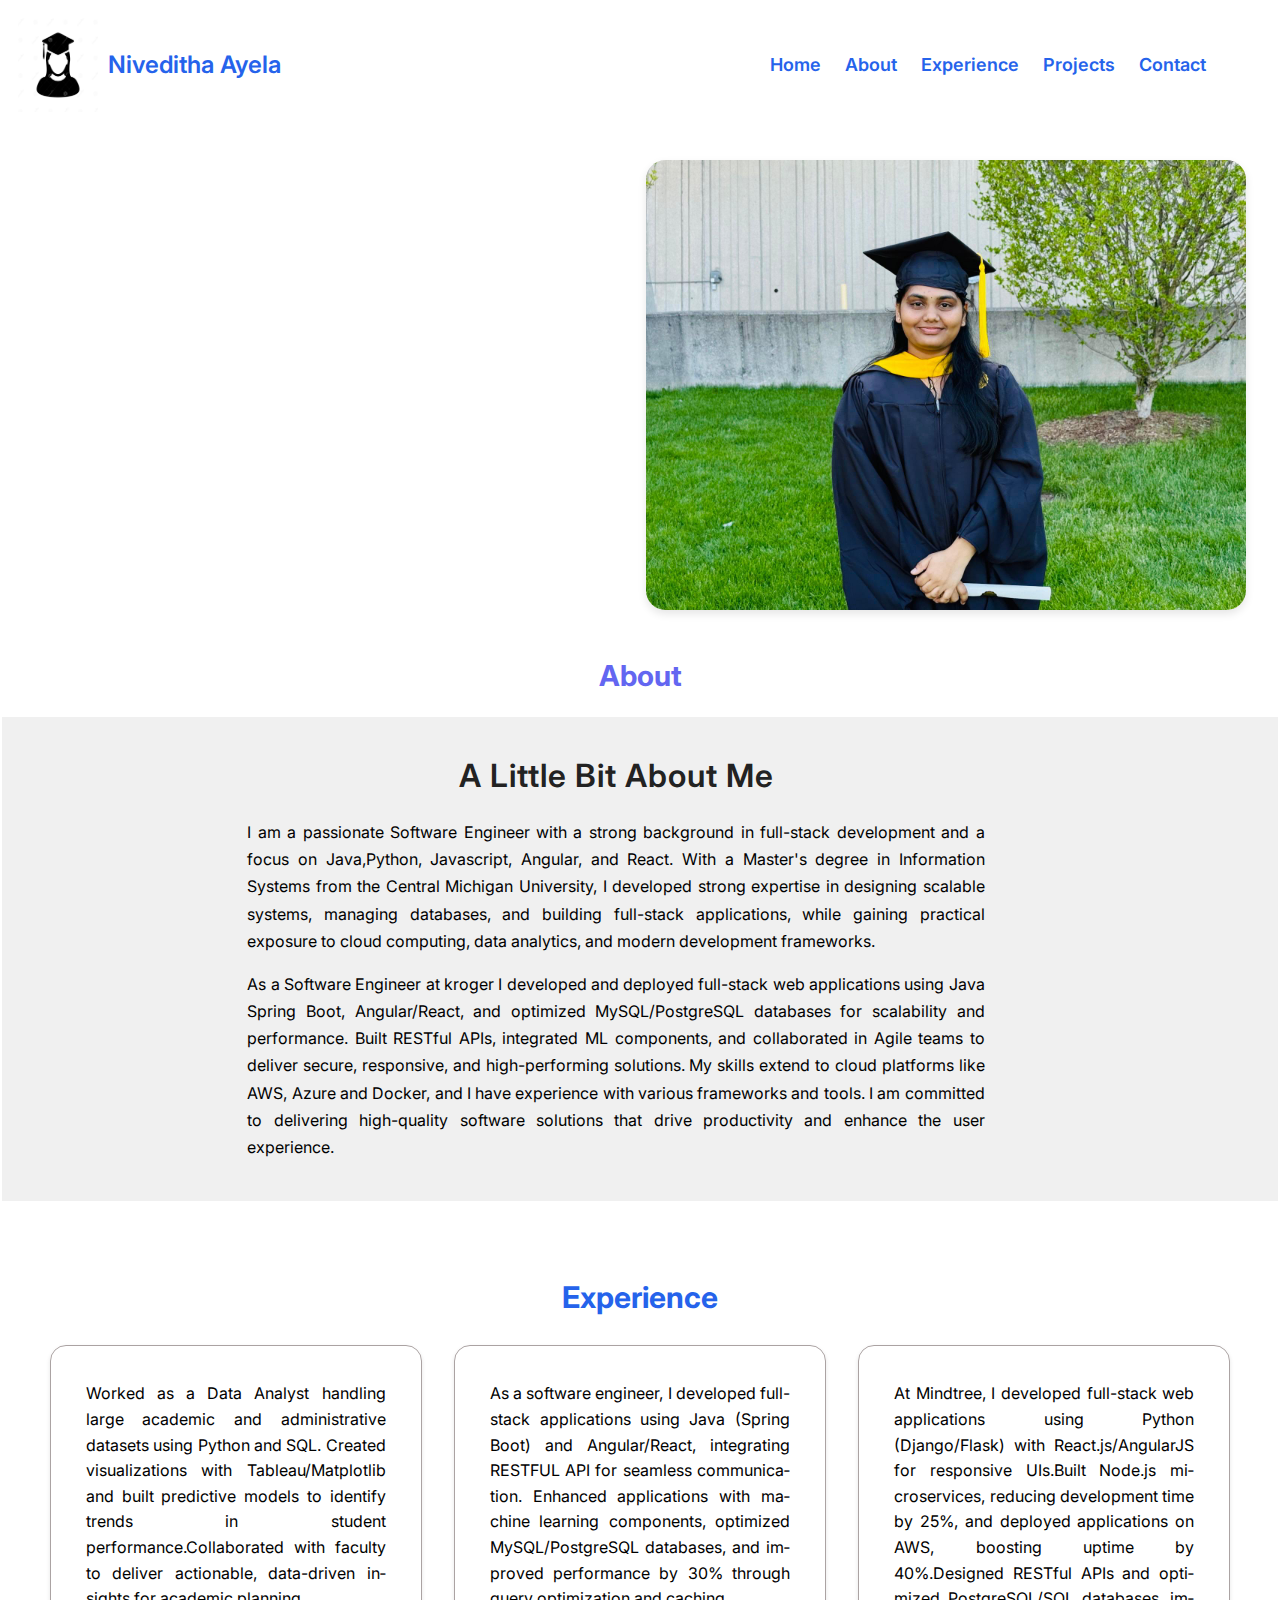
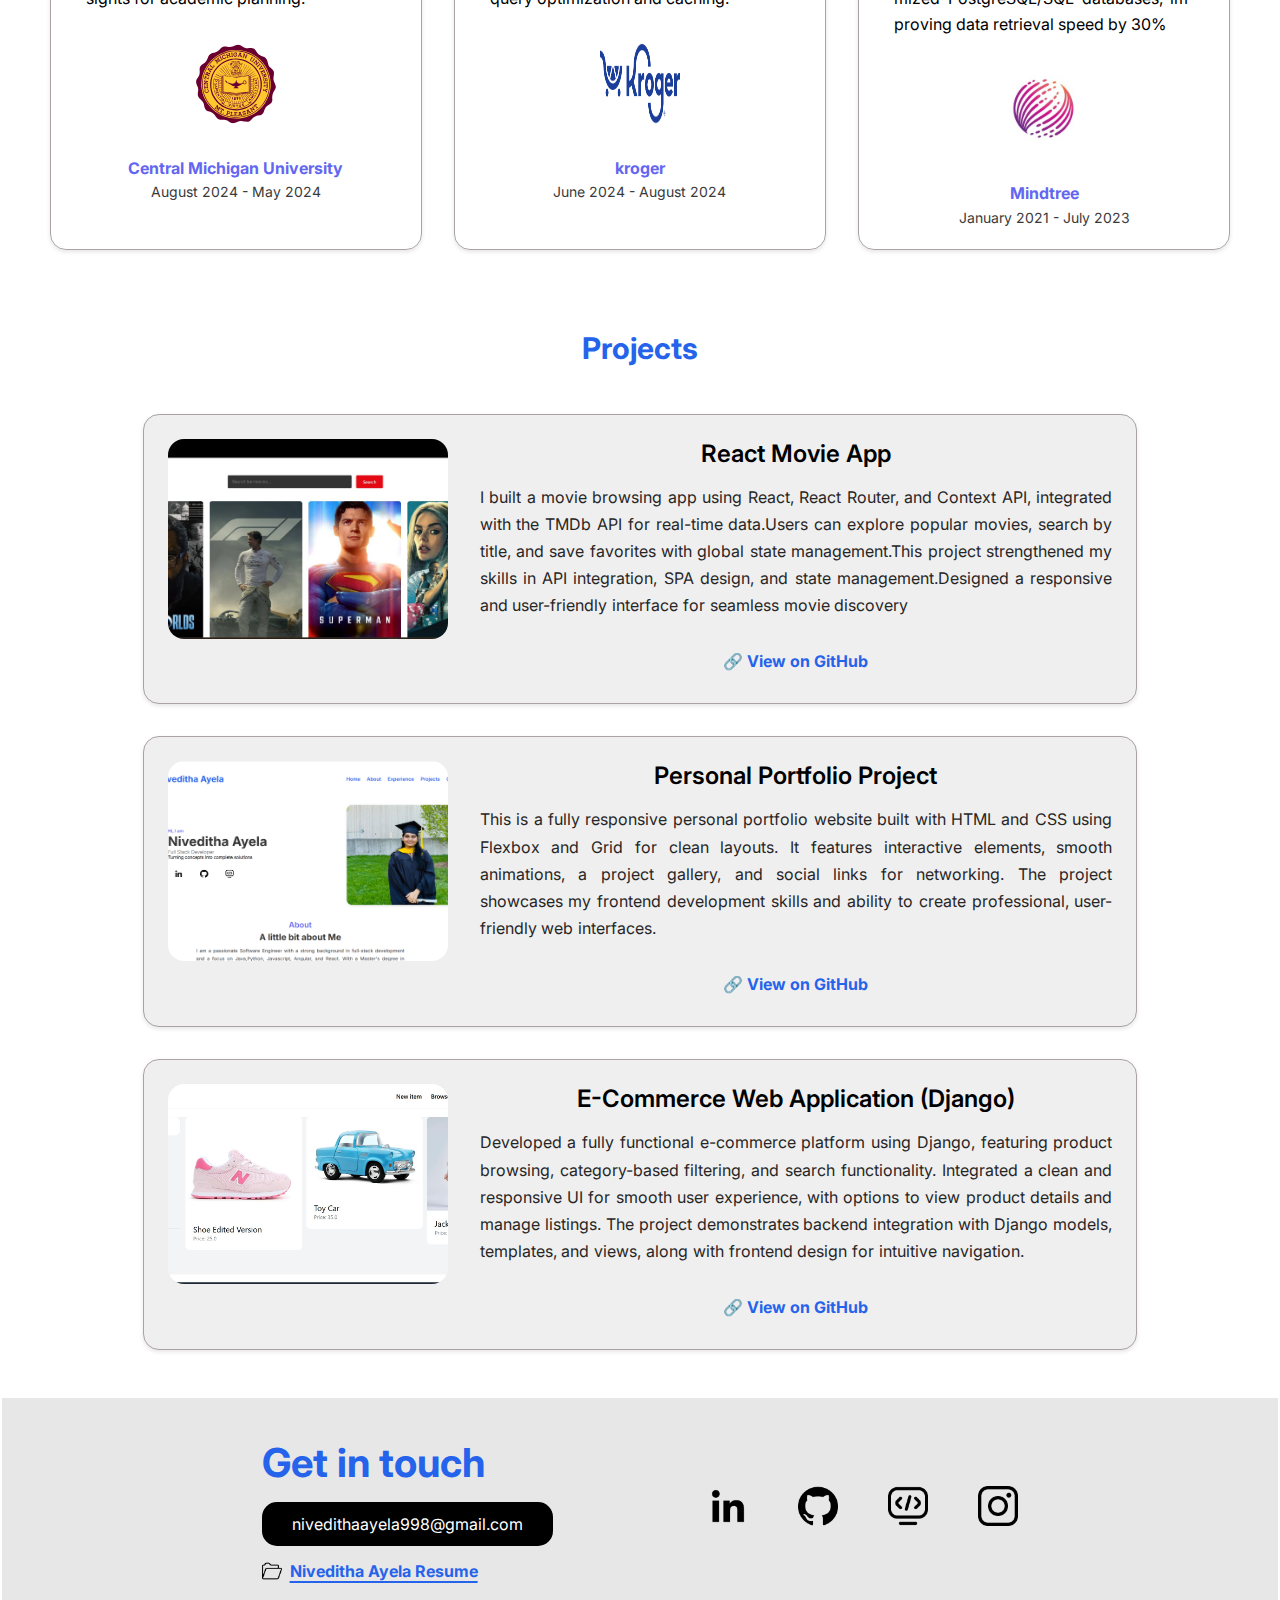
<file: index.html>
<!DOCTYPE html>
<html lang="en">
<head>
    <meta charset="UTF-8">
    <meta name="viewport" content="width=device-width, initial-scale=1.0">
    <title>Document</title>
    <link rel="stylesheet" href="styling.css">
</head>
<body>
        <div class="header">
            <header class="header-content">
                <a href="#logo" class="logo">
                     <img src="Photos/Smallicon.jpg" alt="myimage" class="logo-icon"/>
                     <span class="logo-text">Niveditha Ayela</span>
                </a>
                <nav class="nav">
                    <a href="#Home-section" class="nav-link">Home</a>
                    <a href="#About-section" class="nav-link">About</a>
                    <a href="#Experience-section" class="nav-link">Experience</a>
                    <a href="#Projects-section" class="nav-link">Projects</a>
                    <a href="#Get in touch" class="nav-link">Contact</a>
                </nav>

                <button type="button" class = "menu-button">
                    <img src="Photos/Hamburger.svg" alt="menu-button" class="menu-icon"/>
                </button>
            </header>
        </div>


        <div class="content">
            <section id="Home-section" class="Home-section">
                <div class = "content-left">
                      <p class="section-label">Hi, I am </p>
                      <h1 class="section-title">Niveditha Ayela</h1>
                        <p class="section-description"> 
                         <span class="role">Full Stack Developer</span><br>
                        <span class="tagline">Turning concepts into complete solutions</span> 
                        </p>
                    <div class = "connecting-group">
                        <a href="https://www.linkedin.com/in/niveditha-ayela" target="_blank" class="logo1">
                            <img src="Photos/linkedin.png" alt="photo" class="linkedin"/>
                        </a>
                        <a href="https://github.com/Niveditha998" target="_blank" class="logo2">
                            <img src="Photos/git.png" alt="photo" class="Github"/>
                        </a>
                        <a href="https://leetcode.com/u/niveditha998/" target="_blank" class="logo3">
                            <img src="Photos/programming.png" alt="photo" class="leetcode"/>
                        </a>
                    </div>
                </div>
                
                <div class="content-right">
                    <div class = "image-container">
                        <img src="Photos/Myphoto.jpg" alt="sectionImage" class="section-image" />
                    </div>
                </div>
            </section>
        </div>


        <div class="MyStory">
            <p class="label-section"> About</p>
            <section id="About-section" class="About-section">
                <div class="left-content">
                <h1 class="title-section">A little bit about Me</h1>
                <p class="description-section content-text">
                    <span class="text1"> 
                    I am a passionate Software Engineer with a strong background in full-stack development and a focus on Java,Python, Javascript, Angular, and React.
                    With a Master's degree in Information Systems from the Central Michigan University, I developed strong expertise in designing scalable systems, managing databases, and building full-stack applications, 
                    while gaining practical exposure to cloud computing, data analytics, and modern development frameworks. 
                    </span>
                    <span class="text2">
                    As a Software Engineer at kroger I developed and deployed full-stack web applications using Java Spring Boot, Angular/React, and optimized MySQL/PostgreSQL databases for scalability and performance. 
                    Built RESTful APIs, integrated ML components, and collaborated in Agile teams to deliver secure, responsive, and high-performing solutions.
                    My skills extend to cloud platforms like AWS, Azure and Docker, and I have experience with various frameworks and tools. I am committed to delivering high-quality software solutions 
                    that drive productivity and enhance the user experience.
                    </span>
                </p>
                </div>
                <div class="right-content" >
                     <div class="button-group">
                        <h3 class="main-title"></h3>
                     </div>
                </div>
            </section>
        </div>
        

        <div class="Experience-Container">
           <section id="Experience-section" class="Experience-section">
            <div class="Experience-text content-text">
                <h2 class="Experience-title">
                    Experience
                </h2>
            <div class="Experience-grid">
                <!---card 1--->
                 <div class="Experience-card">
                      <div class="Experience-text">
                            Worked as a Data Analyst handling large academic and administrative datasets using Python and SQL.
                            Created visualizations with Tableau/Matplotlib and built predictive models to identify trends in 
                            student performance.Collaborated with faculty to deliver actionable, data-driven insights for academic 
                            planning.

                      </div>

                      <div class="Experience-avatar">
                        <img src="./Photos/cmu.svg"/>

                      </div>

                      <div class="Experience-details">
                             <h3 class="Experience-company">
                                    Central Michigan University
                             </h3>

                             <p class="Experience-duration">
                                August 2024 - May 2024
                             </p>
                      </div>
                 </div>

                <!---card 2--->
                   <div class="Experience-card">
                      <div class="Experience-text">
                            As a software engineer, I developed full-stack applications using Java (Spring Boot) and Angular/React, 
                            integrating RESTFUL API for seamless communication. Enhanced applications with machine learning components,
                            optimized MySQL/PostgreSQL databases, and improved performance by 30% through query optimization and caching.

                      </div>

                      <div class="Experience-avatar">
                        <img src="./Photos/kroger.png"/>

                      </div>

                      <div class="Experience-details">
                             <h3 class="Experience-company">
                                    kroger 
                             </h3>

                             <p class="Experience-duration">
                                June 2024 - August 2024
                             </p>
                      </div>
                 </div>

                <!---card 3--->
                <div class="Experience-card">
                      <div class="Experience-text">
                             At Mindtree, I developed full-stack web applications using Python (Django/Flask) with React.js/AngularJS for 
                             responsive UIs.Built Node.js microservices, reducing development time by 25%, and deployed applications on AWS, 
                             boosting uptime by 40%.Designed RESTful APIs and optimized PostgreSQL/SQL databases, improving data retrieval 
                             speed by 30%
                      </div>

                      <div class="Experience-avatar">
                        <img src="./Photos/mt.jpeg"/>

                      </div>

                      <div class="Experience-details">
                             <h3 class="Experience-company">
                                    Mindtree
                             </h3>

                             <p class="Experience-duration">
                                January 2021 - July 2023
                             </p>
                      </div>
                 </div>
                
            </div>
           </section>
        </div>
        

        <div class="Project-Container">
  <section id="Projects-section" class="Projects-section">
    <h2 class="Project-title">Projects</h2>

    <div class="Project-grid">
      <!-- Card 1 -->
      <div class="Project-card">
        <!-- Left side: Project Image -->
        <div class="Project-Photo">
          <img src="Photos/movie-app.jpg" alt="Movie App Screenshot" />
        </div>

        <!-- Right side: Project Text -->
        <div class="Project-Overview">
          <h3 class="Project-Name">React Movie App</h3>
          <p class="Project-Text">
            I built a movie browsing app using React, React Router, and Context API, integrated with the TMDb 
            API for real-time data.Users can explore popular movies, search by title, and save favorites with 
            global state management.This project strengthened my skills in API integration, SPA design, and 
            state management.Designed a responsive and user-friendly interface for seamless movie discovery
          </p>
          <a
            href="https://github.com/Niveditha998"
            target="_blank"
            class="Project-Link"
            >🔗 View on GitHub</a
          >
        </div>
      </div>

      <!-- Card 2 -->
      <div class="Project-card">
        <div class="Project-Photo">
          <img src="Photos/portfolioImage.png" alt="Project Screenshot" />
        </div>
        <div class="Project-Overview">
          <h3 class="Project-Name">Personal Portfolio Project</h3>
          <p class="Project-Text">
           This is a fully responsive personal portfolio website built with HTML and CSS using Flexbox 
           and Grid for clean layouts. It features interactive elements, smooth animations, a project gallery, 
           and social links for networking. The project showcases my frontend development skills and ability to 
           create professional, user-friendly web interfaces.
          </p>
          <a
            href="https://github.com/Niveditha998"
            target="_blank"
            class="Project-Link"
            >🔗 View on GitHub</a
          >
        </div>
      </div>

      <!-- Card 3 -->
      <div class="Project-card">
        <div class="Project-Photo">
          <img src="./Photos/e-com.jpg" alt="StudySync Project Screenshot" />
        </div>
        <div class="Project-Overview">
          <h3 class="Project-Name">E-Commerce Web Application (Django)</h3>
          <p class="Project-Text">
           Developed a fully functional e-commerce platform using Django, featuring product browsing, category-based 
           filtering, and search functionality. Integrated a clean and responsive UI for smooth user experience, with 
           options to view product details and manage listings. The project demonstrates backend integration with Django models, 
           templates, and views, along with frontend design for intuitive navigation.
          </p>
          <a
            href="https://github.com/Niveditha998"
            target="_blank"
            class="Project-Link"
            >🔗 View on GitHub</a
          >
        </div>
      </div>
    </div>
  </section>
        </div>


        <div class="ContactMe">
  <section id="Get in touch" class="Get in touch"></section>
  <footer class="footer">
    <div class="footer-container">
      <!-- Left: Contact Details -->
      <div class="Details">
        <span class="footer-title">Get in touch</span>
        <p class="footer-email">nivedithaayela998@gmail.com</p>
        <a class="resume-link" 
           href="Photos/Niveditha Ayela-SoftwareDeveloper-Resume.pdf" 
           target="_blank">
           <img src="Photos/folder.png" alt="file" /> Niveditha Ayela Resume
        </a>
      </div>

      <!-- Right: Social Icons -->
      <div class="footer-grid">
        <div class="footer-grid-column">
          <a href="https://www.linkedin.com/in/niveditha-ayela" target="_blank">
            <img src="Photos/linkedin.png" alt="LinkedIn" />
          </a>
          <a href="https://github.com/Niveditha998" target="_blank">
            <img src="Photos/git.png" alt="GitHub" />
          </a>
          <a href="https://leetcode.com/u/niveditha998/" target="_blank">
            <img src="Photos/programming.png" alt="LeetCode" />
          </a>
          <a href="https://www.instagram.com/accounts/login/?hl=en" target="_blank">
            <img src="Photos/instagram.png" alt="Instagram" />
          </a>
        </div>
      </div>
    </div>
  </footer>
        </div>

    
</body>
</html>
</file>
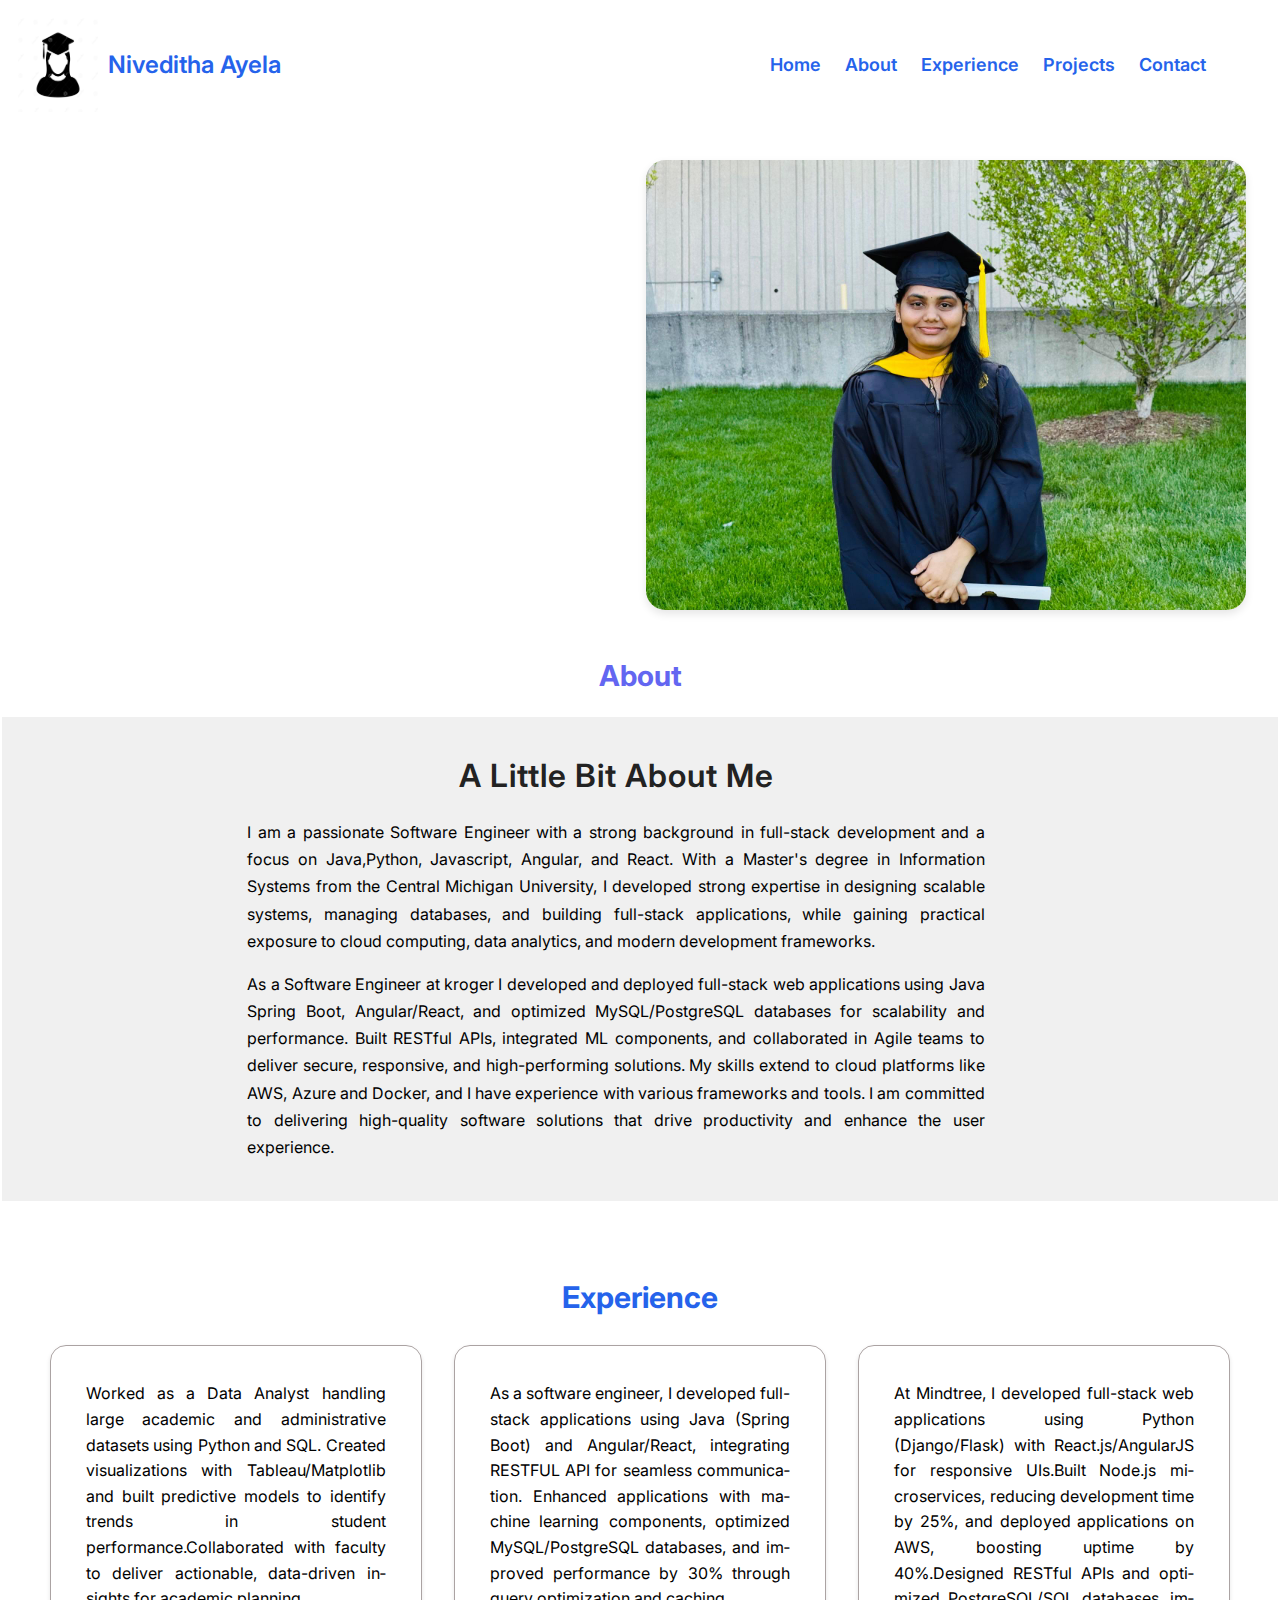
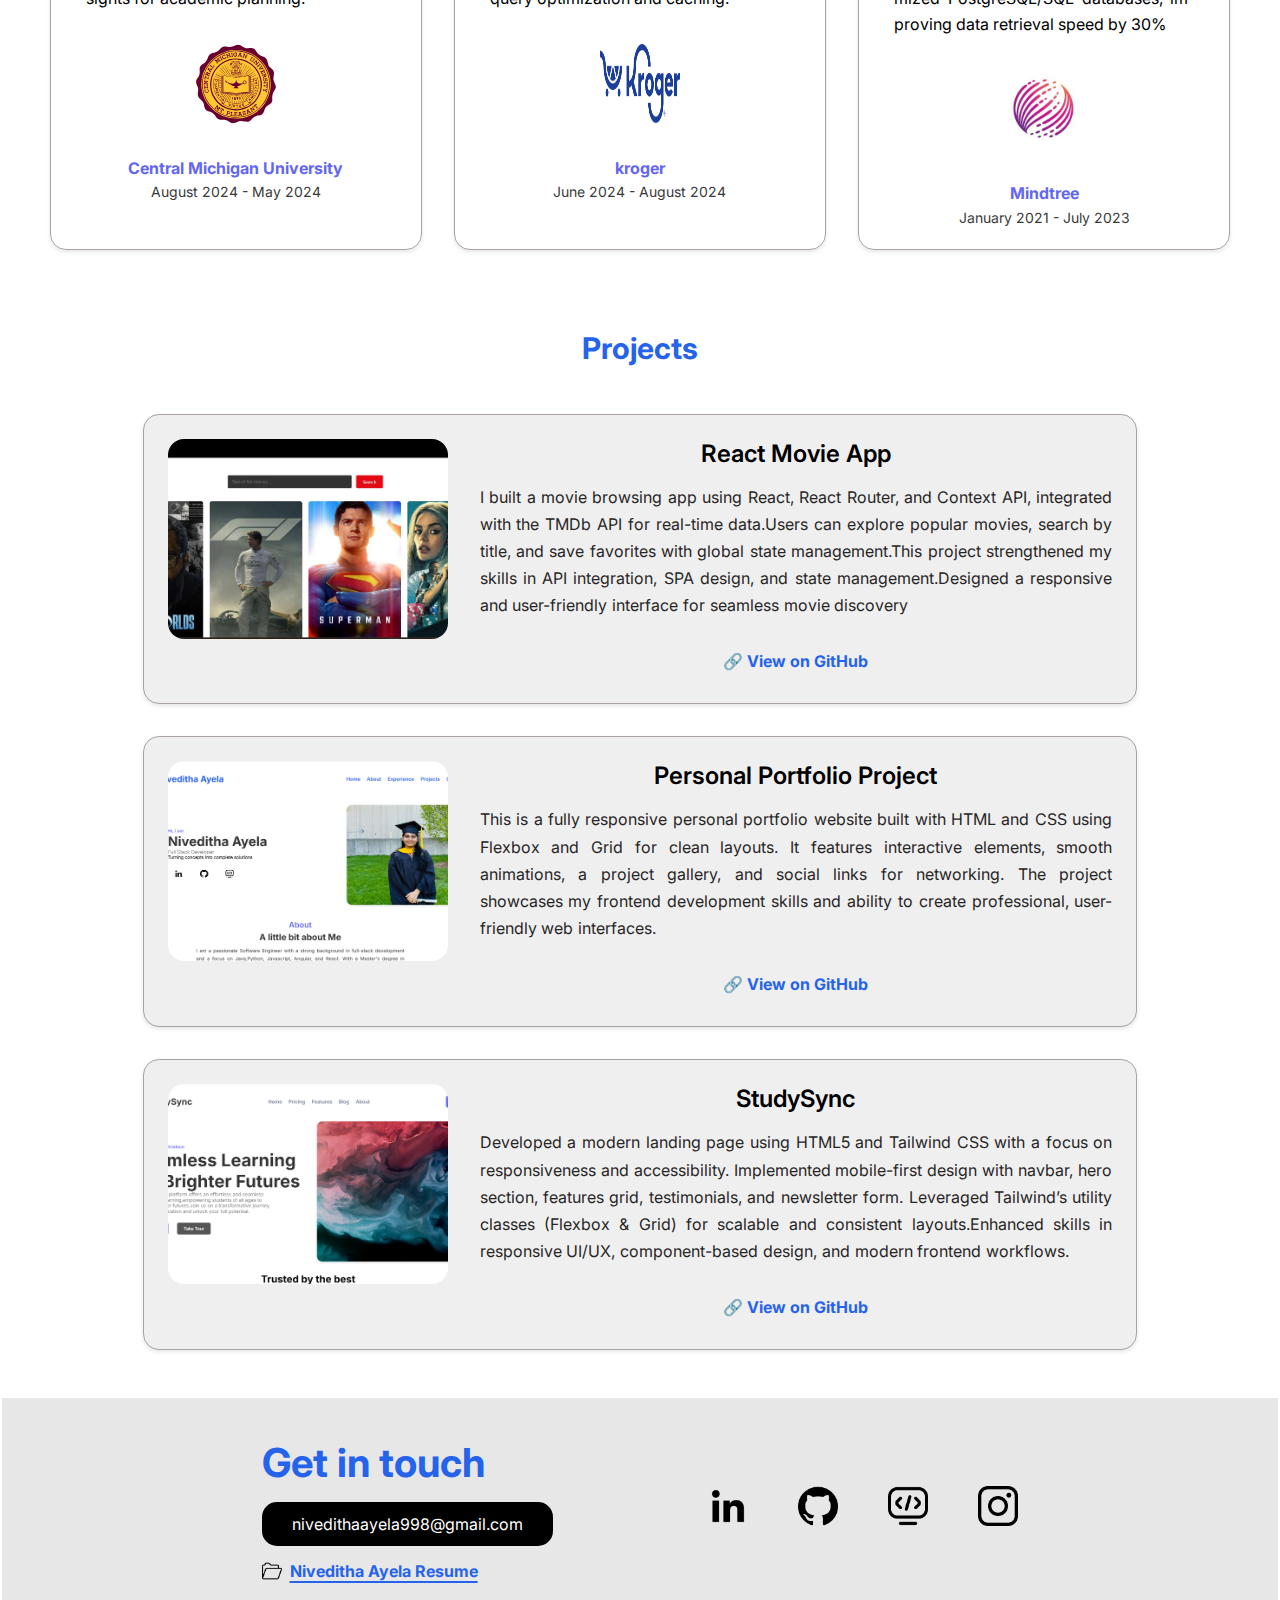
<file: Project/index.html>
<!DOCTYPE html>
<html lang="en">
<head>
    <meta charset="UTF-8">
    <meta name="viewport" content="width=device-width, initial-scale=1.0">
    <title>Document</title>
    <link rel="stylesheet" href="styling.css">
</head>
<body>
        <div class="header">
            <header class="header-content">
                <a href="#logo" class="logo">
                     <img src="Photos/Smallicon.jpg" alt="myimage" class="logo-icon"/>
                     <span class="logo-text">Niveditha Ayela</span>
                </a>
                <nav class="nav">
                    <a href="#Home-section" class="nav-link">Home</a>
                    <a href="#About-section" class="nav-link">About</a>
                    <a href="#Experience-section" class="nav-link">Experience</a>
                    <a href="#Projects-section" class="nav-link">Projects</a>
                    <a href="#Get in touch" class="nav-link">Contact</a>
                </nav>

                <button type="button" class = "menu-button">
                    <img src="Photos/Hamburger.svg" alt="menu-button" class="menu-icon"/>
                </button>
            </header>
        </div>


        <div class="content">
            <section id="Home-section" class="Home-section">
                <div class = "content-left">
                      <p class="section-label">Hi, I am </p>
                      <h1 class="section-title">Niveditha Ayela</h1>
                        <p class="section-description"> 
                         <span class="role">Full Stack Developer</span><br>
                        <span class="tagline">Turning concepts into complete solutions</span> 
                        </p>
                    <div class = "connecting-group">
                        <a href="https://www.linkedin.com/in/niveditha-ayela" target="_blank" class="logo1">
                            <img src="Photos/linkedin.png" alt="photo" class="linkedin"/>
                        </a>
                        <a href="https://github.com/Niveditha998" target="_blank" class="logo2">
                            <img src="Photos/git.png" alt="photo" class="Github"/>
                        </a>
                        <a href="https://leetcode.com/u/niveditha998/" target="_blank" class="logo3">
                            <img src="Photos/programming.png" alt="photo" class="leetcode"/>
                        </a>
                    </div>
                </div>
                
                <div class="content-right">
                    <div class = "image-container">
                        <img src="Photos/Myphoto.jpg" alt="sectionImage" class="section-image" />
                    </div>
                </div>
            </section>
        </div>


        <div class="MyStory">
            <p class="label-section"> About</p>
            <section id="About-section" class="About-section">
                <div class="left-content">
                <h1 class="title-section">A little bit about Me</h1>
                <p class="description-section content-text">
                    <span class="text1"> 
                    I am a passionate Software Engineer with a strong background in full-stack development and a focus on Java,Python, Javascript, Angular, and React.
                    With a Master's degree in Information Systems from the Central Michigan University, I developed strong expertise in designing scalable systems, managing databases, and building full-stack applications, 
                    while gaining practical exposure to cloud computing, data analytics, and modern development frameworks. 
                    </span>
                    <span class="text2">
                    As a Software Engineer at kroger I developed and deployed full-stack web applications using Java Spring Boot, Angular/React, and optimized MySQL/PostgreSQL databases for scalability and performance. 
                    Built RESTful APIs, integrated ML components, and collaborated in Agile teams to deliver secure, responsive, and high-performing solutions.
                    My skills extend to cloud platforms like AWS, Azure and Docker, and I have experience with various frameworks and tools. I am committed to delivering high-quality software solutions 
                    that drive productivity and enhance the user experience.
                    </span>
                </p>
                </div>
                <div class="right-content" >
                     <div class="button-group">
                        <h3 class="main-title"></h3>
                     </div>
                </div>
            </section>
        </div>
        

        <div class="Experience-Container">
           <section id="Experience-section" class="Experience-section">
            <div class="Experience-text content-text">
                <h2 class="Experience-title">
                    Experience
                </h2>
            <div class="Experience-grid">
                <!---card 1--->
                 <div class="Experience-card">
                      <div class="Experience-text">
                            Worked as a Data Analyst handling large academic and administrative datasets using Python and SQL.
                            Created visualizations with Tableau/Matplotlib and built predictive models to identify trends in 
                            student performance.Collaborated with faculty to deliver actionable, data-driven insights for academic 
                            planning.

                      </div>

                      <div class="Experience-avatar">
                        <img src="./Photos/cmu.svg"/>

                      </div>

                      <div class="Experience-details">
                             <h3 class="Experience-company">
                                    Central Michigan University
                             </h3>

                             <p class="Experience-duration">
                                August 2024 - May 2024
                             </p>
                      </div>
                 </div>

                <!---card 2--->
                   <div class="Experience-card">
                      <div class="Experience-text">
                            As a software engineer, I developed full-stack applications using Java (Spring Boot) and Angular/React, 
                            integrating RESTFUL API for seamless communication. Enhanced applications with machine learning components,
                            optimized MySQL/PostgreSQL databases, and improved performance by 30% through query optimization and caching.

                      </div>

                      <div class="Experience-avatar">
                        <img src="./Photos/kroger.png"/>

                      </div>

                      <div class="Experience-details">
                             <h3 class="Experience-company">
                                    kroger 
                             </h3>

                             <p class="Experience-duration">
                                June 2024 - August 2024
                             </p>
                      </div>
                 </div>

                <!---card 3--->
                <div class="Experience-card">
                      <div class="Experience-text">
                             At Mindtree, I developed full-stack web applications using Python (Django/Flask) with React.js/AngularJS for 
                             responsive UIs.Built Node.js microservices, reducing development time by 25%, and deployed applications on AWS, 
                             boosting uptime by 40%.Designed RESTful APIs and optimized PostgreSQL/SQL databases, improving data retrieval 
                             speed by 30%
                      </div>

                      <div class="Experience-avatar">
                        <img src="./Photos/mt.jpeg"/>

                      </div>

                      <div class="Experience-details">
                             <h3 class="Experience-company">
                                    Mindtree
                             </h3>

                             <p class="Experience-duration">
                                January 2021 - July 2023
                             </p>
                      </div>
                 </div>
                
            </div>
           </section>
        </div>
        

        <div class="Project-Container">
  <section id="Projects-section" class="Projects-section">
    <h2 class="Project-title">Projects</h2>

    <div class="Project-grid">
      <!-- Card 1 -->
      <div class="Project-card">
        <!-- Left side: Project Image -->
        <div class="Project-Photo">
          <img src="Photos/movie-app.jpg" alt="Movie App Screenshot" />
        </div>

        <!-- Right side: Project Text -->
        <div class="Project-Overview">
          <h3 class="Project-Name">React Movie App</h3>
          <p class="Project-Text">
            I built a movie browsing app using React, React Router, and Context API, integrated with the TMDb 
            API for real-time data.Users can explore popular movies, search by title, and save favorites with 
            global state management.This project strengthened my skills in API integration, SPA design, and 
            state management.Designed a responsive and user-friendly interface for seamless movie discovery
          </p>
          <a
            href="https://github.com/Niveditha998"
            target="_blank"
            class="Project-Link"
            >🔗 View on GitHub</a
          >
        </div>
      </div>

      <!-- Card 2 -->
      <div class="Project-card">
        <div class="Project-Photo">
          <img src="Photos/portfolioImage.png" alt="Project Screenshot" />
        </div>
        <div class="Project-Overview">
          <h3 class="Project-Name">Personal Portfolio Project</h3>
          <p class="Project-Text">
           This is a fully responsive personal portfolio website built with HTML and CSS using Flexbox 
           and Grid for clean layouts. It features interactive elements, smooth animations, a project gallery, 
           and social links for networking. The project showcases my frontend development skills and ability to 
           create professional, user-friendly web interfaces.
          </p>
          <a
            href="https://github.com/Niveditha998"
            target="_blank"
            class="Project-Link"
            >🔗 View on GitHub</a
          >
        </div>
      </div>

      <!-- Card 3 -->
      <div class="Project-card">
        <div class="Project-Photo">
          <img src="Photos/image.png" alt="StudySync Project Screenshot" />
        </div>
        <div class="Project-Overview">
          <h3 class="Project-Name">StudySync</h3>
          <p class="Project-Text">
           Developed a modern landing page using HTML5 and Tailwind CSS with a focus on responsiveness and accessibility.
           Implemented mobile-first design with navbar, hero section, features grid, testimonials, and newsletter form.
           Leveraged Tailwind’s utility classes (Flexbox & Grid) for scalable and consistent layouts.Enhanced skills 
           in responsive UI/UX, component-based design, and modern frontend workflows.
          </p>
          <a
            href="https://github.com/Niveditha998"
            target="_blank"
            class="Project-Link"
            >🔗 View on GitHub</a
          >
        </div>
      </div>
    </div>
  </section>
        </div>


        <div class="ContactMe">
  <section id="Get in touch" class="Get in touch"></section>
  <footer class="footer">
    <div class="footer-container">
      <!-- Left: Contact Details -->
      <div class="Details">
        <span class="footer-title">Get in touch</span>
        <p class="footer-email">nivedithaayela998@gmail.com</p>
        <a class="resume-link" 
           href="Photos/Niveditha Ayela-SoftwareDeveloper-Resume.pdf" 
           target="_blank">
           <img src="Photos/folder.png" alt="file" /> Niveditha Ayela Resume
        </a>
      </div>

      <!-- Right: Social Icons -->
      <div class="footer-grid">
        <div class="footer-grid-column">
          <a href="https://www.linkedin.com/in/niveditha-ayela" target="_blank">
            <img src="Photos/linkedin.png" alt="LinkedIn" />
          </a>
          <a href="https://github.com/Niveditha998" target="_blank">
            <img src="Photos/git.png" alt="GitHub" />
          </a>
          <a href="https://leetcode.com/u/niveditha998/" target="_blank">
            <img src="Photos/programming.png" alt="LeetCode" />
          </a>
          <a href="https://www.instagram.com/accounts/login/?hl=en" target="_blank">
            <img src="Photos/instagram.png" alt="Instagram" />
          </a>
        </div>
      </div>
    </div>
  </footer>
        </div>

    
</body>
</html>
</file>
<file: styling.css>
@import url('https://fonts.googleapis.com/css2?family=Inter:wght@100;200;400;500;600;700&display=swap');


:root {
    --primary-color: #6366F1;
    --accent-color: #3f83f8;
    --text-color: #333333;
    --link-color: #2563eb;
    --background-color: #ffffff;
    --light-gray: #f0f0f0;
    --gray: #808080;
    --dark-gray: #555;
}

*{
    margin: 0;
    padding: 0;
    font-family: 'Inter' , sans-serif;
    text-decoration: none;

}

body{
    height:100vh;
    text-align: center;
    background-color: var(--background-color);
    padding: 0.1rem;
}

.header-content{
    max-width: 1280px;
    margin: 0 auto;
    display: flex;
    justify-content: space-between;
    align-items: center;
    padding: 1rem;
    gap: 5rem;
}

.logo{
    display: flex;
    align-items: center;
    font-size: 2rem;
    font-weight: bold;
    color: var(--text-color);
    text-decoration: none;
    gap: 0.625rem;
}

.logo-icon{
    height: 5.875rem;
    width: 5rem;

}

.logo-text{
    font-size: 1.5rem;
    font-weight: 600;
    color: var(--link-color);
}

.nav{
    display: none;
    gap: 1.5rem;
    padding: 0.75rem 3.5rem;
    margin-left: 3.5rem;
}

@media screen and (min-width:768px) {
    .nav{
        display: flex;
    }
}

.nav-link{
    color: var(--link-color);
    font-size: 1.125rem;
    font-weight: 600;
    transform: color 0.1s;
}

.nav-link:hover{
    color:#718096;

}

.menu-button{
     display:none;
     border: none;
     border-radius: 0.375rem;
     background-color: var(--background-color);
     padding: 0.5rem 0.9rem;
     font-size: 1rem;
     font-weight: 600;
}

@media screen and (max-width:768px){
    .menu-button{
    display:block;
    }
}

.menu-icon{
    height:1.5rem;
    width:1.5rem;
}

.Home-section{
    max-width: 1280px;
    display:flex;
    flex-direction: row;
    gap:3rem;
    padding:2rem;
    align-items:center;
    margin: 0 auto;
    justify-content: center;
}

.content-left{
    flex: 1;
    text-align: left;
    animation:slideFromLeft 1s ease forwards;
    opacity: 0;
    padding-left: 10%;
}

/* Slide-in animation */
@keyframes slideFromLeft {
    0% {
        opacity:0;
        transform:translateX(-100%);
    }
    100%{
        opacity: 1;
        transform:translateX(0);
    }
}

.section-label{
    font-size: 5rem;       /* increased size */
    font-weight: 700;
    color: var(--link-color); /* your main theme color */
    letter-spacing: 1px;
    margin: 0;    
}

/* Name */
.section-title{
    font-size: 0.8rem;       /* decreased size */
    font-weight: 600;
    color: black;
    margin: 0;
    line-height: 1.2; 
}


.section-description {
    font-size: 1.2rem;        /* adjusted size */
    line-height: 1.8;
    margin-top: 1rem;
    color: black;           /* new color */
    font-weight: 600;
}

.section-description .role {
    color: black;       /* explicitly black */
    font-size: 1.2rem;
    font-weight: 600;
}

/* Tagline */
.section-description .tagline {
    display: block;
    margin-top: 0.5rem;
    color: black;              /* tagline color */
}

.connecting-group{
    display: flex;
    flex-direction: row; 
    flex-wrap: nowrap;   
    justify-content: center; 
    align-items: center; 
    gap: 1rem; 
    margin-top: 1.5rem;
}

.connecting-group img {
    width: 30px; 
    height: auto;
}

.logo1,.logo2,.logo3{
    color: var(--background-color);
    transform: all 0.1s;
    padding: 0.75rem 1.5rem;
    font-size: 0.5rem;
    font-weight: 200;
}

.content-right{
    display:flex;
    align-items: center;
    justify-content: center;
}

.image-container{
    border:none;
    border-radius: 1.225rem ;
    overflow:hidden;
    box-shadow: 0px 4px 8px rgba(0,0,0,0.1);
    height: 50vh;

}

.section-image{
    height:100%;
    width:100%;

}

@media screen and (min-width:768px) {
    .Home-section{
        flex-direction: row;
    }

    .content-left{
        max-width: 50%;
        text-align: left;
    }

    .section-title{
        padding-left: 0;
    }

    .connecting-group{
        justify-content: start;
        padding-left: 0;
    }
    
    .section-label{
        font-size: 1rem;
    }

    .section-title{
        font-size: 3rem;
    }

    .image-container{
        height: 50vh;
    }

    .section-description{
        font-size: 1.1rem;
        color: var(--gray);
        width: 78%;
    }
} 



.About-section {
    max-width: auto;
    display: flex;
    flex-direction: column;
    gap: 2rem;
    padding: 1.5rem;
    margin: 0 auto;
    text-align: center; /* Default center alignment for small screens */
    background-color: #f0f0f0;
}

.left-content {
    max-width: 900px;
    margin: 0 auto;
}

.label-section {
    font-size: 1.8rem;
    font-weight: bold;
    color: var(--primary-color);
    margin-bottom: 0.5rem;
    display: block;
    background: none;
    margin: 1rem 0 1.5rem 0; 
}

.title-section {
    font-size: 2rem;                
    font-weight: 600;               
    color: #222;                    
    text-align: center;             
    margin: 1rem 0 1.5rem 0;        
    line-height: 1.2;               
    letter-spacing: 1px;            
    text-transform: capitalize;     
}

.description-section {
    color: var(black);
    font-size: 0.7rem;
    line-height: 1.7;
    text-align: justify; /* Makes paragraphs align cleanly */
}

.text1, .text2 {
    display: block;
    margin-bottom: 1rem;
    color: black;
    font-size: 1rem;
}

/* For bigger screens: left-align content */
@media screen and (min-width: 768px) {
    .About-section {
        flex-direction: row;
        justify-content: space-between;
        align-items: flex-start;
        text-align: center; /* Left align text */
        gap: 3rem;
    }

    .left-content {
        max-width: 60%;
    }

    .title-section {
        font-size: 2rem;
        text-align: center;
    }

    .description-section {
        font-size: 1.1rem;
        width: 100%;
    }
}


.Experience-Container{
    background-color: var(--background-color);
    padding: 2rem;
    margin: 0 auto;
    max-width: 1280px;
}
.Experience-Content{
    color: var(black);
    font-size: 0.9rem;
    line-height: 1.7;
    text-align: justify;

}
.Experience-title{
    font-size: 1.875rem;
    font-weight: bold;
    text-align: center;
    color: var(--link-color);
    margin: 1.5rem 0 1.5rem 0;
}

.Experience-grid{
    display: grid;
    grid-template-columns: repeat(auto-fill, minmax(300px, 1fr));
    grid-gap: 2rem;
}

.Experience-card{
    display: flex;
    flex-direction: column;
    border: 1px solid rgb(171, 163, 163);
    border-radius: 1rem;
    box-shadow: 0 2px 4px rgba(0,0,0,0.1);
    padding: 1.2rem;
    gap: 1rem;
    transition: transform 0.3s ease, box-shadow 0.3s ease;
}

.Experience-card:hover{
    transform: scale(1.05);;
    box-shadow: 0 4px 8px rbga(0,0,0,0.2);
    border: 1px solid blue;
}

.Experience-text {
    font-size: 1rem;                
    line-height: 1.6;               
    color: black;                    
    margin: 0;                       
    padding: 1rem;                  
    text-align: justify;   
    text-justify: inter-word;    
    hyphens: auto;                
    word-wrap: break-word;           
    width: 100%;                     
    box-sizing: border-box;    
    display:block              
}
.Experience-avatar {
    display: flex;
    justify-content: center;
    align-items: center;
    margin-bottom: 1rem;
}

.Experience-avatar img{
    height: 5rem;
    width: 5rem;
}

.Experience-details{
    color: #555;
    font-size: 0.875rem;
    text-align: center;
}

.Experience-company{
    color: var(--primary-color);
    font-size: 1rem;
    text-align: center;
}

.Experience-duration{
    font-size: 0.875rem;
    color: #3a3a3a;
}

.Project-Container {
  background-color: white;
  padding: 2rem;
  margin: 0 auto;
}

.Project-title {
  font-size: 1.875rem;
  font-weight: bold;
  text-align: center;
  color: var(--link-color);
  margin-bottom: 2rem;
}

.Project-grid {
  display: flex;
  flex-direction: column; /* stack cards vertically */
  gap: 2rem;
  padding: 1rem;
  align-items: center; /* center cards horizontally */
}

.Project-card {
  display: flex;
  flex-direction: row; /* side-by-side layout */
  align-items: flex-start;
  gap: 2rem;
  width: 80%;
  padding: 1.5rem;
  border: 1px solid rgb(171, 163, 163);
  border-radius: 1rem;
  box-shadow: 0 2px 4px rgba(0, 0, 0, 0.1);
  background: rgb(240, 239, 239);
  transition: transform 0.3s ease, box-shadow 0.3s ease;
}

.Project-card:hover {
  transform: scale(1.03);
  box-shadow: 0 4px 8px rgba(0, 0, 0, 0.2);
  border: 1px solid var(--link-color);
}

/* Image */
.Project-Photo {
  flex-shrink: 0;
  display: flex;
  justify-content: center;
  align-items: center;
}

.Project-Photo img {
  width: 280px;
  height: 200px;
  object-fit: cover;
  border-radius: 1rem;
}

/* Text */
.Project-Overview {
  flex: 2;
  display: flex;
  flex-direction: column;
  align-items: flex-start;
  gap: 0.5rem;
  text-align: left;
}

.Project-Name {
  font-size: 1.5rem;
  font-weight: 600;
  color: black;
  text-align: center;   /* center text */
  width: 100%;          /* ensures it takes full width */
  margin-bottom: 0.5rem;
}

.Project-Text {
  font-size: 1rem;
  color: rgb(39, 38, 38);
  line-height: 1.7;        /* slightly taller for readability */
  text-align: justify;     /* aligns text evenly on both sides */
  margin-bottom: 1rem;     /* spacing below each block */
  word-spacing: 0.05rem;   /* smooth word spacing */
}

.Project-Text p {
  margin-bottom: 0.8rem;   /* space between paragraphs */
}

.Project-Link {
  margin-top: 0.5rem;
  text-decoration: none;
  color: var(--link-color);
  font-weight: bold;
  text-align: center;   /* center text */
  width: 100%;          /* ensures it takes full width */
  margin-bottom: 0.5rem;
  transition: color 0.3s;
}

.Project-Link:hover {
  color: #222;
}

/* Responsive layout */
@media (max-width: 768px) {
  .Project-card {
    flex-direction: column;
    width: 95%;
    text-align: center;
  }

  .Project-Overview {
    align-items: center;
    text-align: center;
  }

  .Project-Photo img {
    max-width: 100%;
  }
}


/* Footer overall */
.footer {
  background-color: rgb(232, 231, 231);
  color: var(--link-color);
  padding: 40px 20px;
  font-family: 'Arial', sans-serif;
  max-height: 9000px;
}

/* Flex container for left + right alignment */
.footer-container {
  display: flex;
  justify-content: space-between; /* left + right */
  align-items: left;            /* vertical center */
  flex-wrap: wrap;                /* stack on small screens */
  gap: 15px;
  margin-bottom: 10px;
}

/* Contact details column */
.Details {
  display: flex;
  flex-direction: column;   /* stack neatly */
  align-items: flex-start;
  gap: 10px;
  max-width: 400px;
  margin-left: 15rem;
}

/* "Get in touch" title */
.footer-title {
  font-size: 40px;
  font-weight: 700;
  color: var(--link-color);
  margin-bottom: 5px;
  align-items: left;
}

/* Email styling */
.footer-email {
  font-size: 16px;
  margin: 0;
  color: white;
  background-color: black;
  padding: 12px 30px;
  border-radius: 15px;
  display: inline-block;
  margin-bottom: 5px;
}

/* Resume link styling */
.resume-link {
  display: inline-flex;         /* flex so icon + text align side by side */
  align-items: center;          /* vertically center */
  gap: 8px;                     /* space between icon and text */
  font-size: 16px;
  font-weight: bold;
  color: var(--link-color);
  text-decoration: underline;    /* adds a line across the text */
  text-decoration-thickness: 2px; /* thicker line */
  text-underline-offset: 4px;    /* adjust distance from text */
  margin-bottom: 0;
}

/* Resume link hover effect */
.resume-link:hover {
  transform: scale(1.05);
  color: var(--link-color);
}

/* Resume link icon */
.resume-link img {
  width: 20px;   /* adjust size as needed */
  height: 20px;
  object-fit: contain;
}


/* Social icons (right side) */
.footer-grid {
  display: flex;
  justify-content: center;
  margin-right: 15rem;
  margin-top: 3rem;
}

.footer-grid-column {
  display: flex;
  gap: 50px;
}

.footer-grid-column img {
  width: 40px;
  height: 40px;
  object-fit: contain;
  filter: grayscale(100%);
  transition: filter 0.3s, transform 0.3s;
  cursor: pointer;
}

.footer-grid-column img:hover {
  filter: grayscale(0%);
  transform: scale(1.2);
}

/* Mobile view: stack neatly and center contact section */
@media (max-width: 768px) {
  .footer-container {
    flex-direction: column;
    align-items: center;   
    text-align: center;
    gap: 20px; /* spacing between sections */
  }

  .Details {
    align-items: center;   
    margin-left: 0; /* remove big left margin */
    text-align: center;
    gap: 15px;
  }

  .footer-title {
    font-size: 1.8rem;
    margin-bottom: 10px;
  }

  .footer-email {
    width: 100%;   /* full width on mobile */
    max-width: 300px;
  }

  .resume-link {
    justify-content: center;
  }

  .footer-grid {
    justify-content: center;
    margin: 1.5rem 0 0 0;
  }
}
</file>
<file: Project/styling.css>
@import url('https://fonts.googleapis.com/css2?family=Inter:wght@100;200;400;500;600;700&display=swap');


:root {
    --primary-color: #6366F1;
    --accent-color: #3f83f8;
    --text-color: #333333;
    --link-color: #2563eb;
    --background-color: #ffffff;
    --light-gray: #f0f0f0;
    --gray: #808080;
    --dark-gray: #555;
}

*{
    margin: 0;
    padding: 0;
    font-family: 'Inter' , sans-serif;
    text-decoration: none;

}

body{
    height:100vh;
    text-align: center;
    background-color: var(--background-color);
    padding: 0.1rem;
}

.header-content{
    max-width: 1280px;
    margin: 0 auto;
    display: flex;
    justify-content: space-between;
    align-items: center;
    padding: 1rem;
    gap: 5rem;
}

.logo{
    display: flex;
    align-items: center;
    font-size: 2rem;
    font-weight: bold;
    color: var(--text-color);
    text-decoration: none;
    gap: 0.625rem;
}

.logo-icon{
    height: 5.875rem;
    width: 5rem;

}

.logo-text{
    font-size: 1.5rem;
    font-weight: 600;
    color: var(--link-color);
}

.nav{
    display: none;
    gap: 1.5rem;
    padding: 0.75rem 3.5rem;
    margin-left: 3.5rem;
}

@media screen and (min-width:768px) {
    .nav{
        display: flex;
    }
}

.nav-link{
    color: var(--link-color);
    font-size: 1.125rem;
    font-weight: 600;
    transform: color 0.1s;
}

.nav-link:hover{
    color:#718096;

}

.menu-button{
     display:none;
     border: none;
     border-radius: 0.375rem;
     background-color: var(--background-color);
     padding: 0.5rem 0.9rem;
     font-size: 1rem;
     font-weight: 600;
}

@media screen and (max-width:768px){
    .menu-button{
    display:block;
    }
}

.menu-icon{
    height:1.5rem;
    width:1.5rem;
}

.Home-section{
    max-width: 1280px;
    display:flex;
    flex-direction: row;
    gap:3rem;
    padding:2rem;
    align-items:center;
    margin: 0 auto;
    justify-content: center;
}

.content-left{
    flex: 1;
    text-align: left;
    animation:slideFromLeft 1s ease forwards;
    opacity: 0;
    padding-left: 10%;
}

/* Slide-in animation */
@keyframes slideFromLeft {
    0% {
        opacity:0;
        transform:translateX(-100%);
    }
    100%{
        opacity: 1;
        transform:translateX(0);
    }
}

.section-label{
    font-size: 5rem;       /* increased size */
    font-weight: 700;
    color: var(--link-color); /* your main theme color */
    letter-spacing: 1px;
    margin: 0;    
}

/* Name */
.section-title{
    font-size: 0.8rem;       /* decreased size */
    font-weight: 600;
    color: black;
    margin: 0;
    line-height: 1.2; 
}


.section-description {
    font-size: 1.2rem;        /* adjusted size */
    line-height: 1.8;
    margin-top: 1rem;
    color: black;           /* new color */
    font-weight: 600;
}

.section-description .role {
    color: black;       /* explicitly black */
    font-size: 1.2rem;
    font-weight: 600;
}

/* Tagline */
.section-description .tagline {
    display: block;
    margin-top: 0.5rem;
    color: black;              /* tagline color */
}

.connecting-group{
    display: flex;
    flex-direction: row; 
    flex-wrap: nowrap;   
    justify-content: center; 
    align-items: center; 
    gap: 1rem; 
    margin-top: 1.5rem;
}

.connecting-group img {
    width: 30px; 
    height: auto;
}

.logo1,.logo2,.logo3{
    color: var(--background-color);
    transform: all 0.1s;
    padding: 0.75rem 1.5rem;
    font-size: 0.5rem;
    font-weight: 200;
}

.content-right{
    display:flex;
    align-items: center;
    justify-content: center;
}

.image-container{
    border:none;
    border-radius: 1.225rem ;
    overflow:hidden;
    box-shadow: 0px 4px 8px rgba(0,0,0,0.1);
    height: 50vh;

}

.section-image{
    height:100%;
    width:100%;

}

@media screen and (min-width:768px) {
    .Home-section{
        flex-direction: row;
    }

    .content-left{
        max-width: 50%;
        text-align: left;
    }

    .section-title{
        padding-left: 0;
    }

    .connecting-group{
        justify-content: start;
        padding-left: 0;
    }
    
    .section-label{
        font-size: 1rem;
    }

    .section-title{
        font-size: 3rem;
    }

    .image-container{
        height: 50vh;
    }

    .section-description{
        font-size: 1.1rem;
        color: var(--gray);
        width: 78%;
    }
} 



.About-section {
    max-width: auto;
    display: flex;
    flex-direction: column;
    gap: 2rem;
    padding: 1.5rem;
    margin: 0 auto;
    text-align: center; /* Default center alignment for small screens */
    background-color: #f0f0f0;
}

.left-content {
    max-width: 900px;
    margin: 0 auto;
}

.label-section {
    font-size: 1.8rem;
    font-weight: bold;
    color: var(--primary-color);
    margin-bottom: 0.5rem;
    display: block;
    background: none;
    margin: 1rem 0 1.5rem 0; 
}

.title-section {
    font-size: 2rem;                
    font-weight: 600;               
    color: #222;                    
    text-align: center;             
    margin: 1rem 0 1.5rem 0;        
    line-height: 1.2;               
    letter-spacing: 1px;            
    text-transform: capitalize;     
}

.description-section {
    color: var(black);
    font-size: 0.7rem;
    line-height: 1.7;
    text-align: justify; /* Makes paragraphs align cleanly */
}

.text1, .text2 {
    display: block;
    margin-bottom: 1rem;
    color: black;
    font-size: 1rem;
}

/* For bigger screens: left-align content */
@media screen and (min-width: 768px) {
    .About-section {
        flex-direction: row;
        justify-content: space-between;
        align-items: flex-start;
        text-align: center; /* Left align text */
        gap: 3rem;
    }

    .left-content {
        max-width: 60%;
    }

    .title-section {
        font-size: 2rem;
        text-align: center;
    }

    .description-section {
        font-size: 1.1rem;
        width: 100%;
    }
}


.Experience-Container{
    background-color: var(--background-color);
    padding: 2rem;
    margin: 0 auto;
    max-width: 1280px;
}
.Experience-Content{
    color: var(black);
    font-size: 0.9rem;
    line-height: 1.7;
    text-align: justify;

}
.Experience-title{
    font-size: 1.875rem;
    font-weight: bold;
    text-align: center;
    color: var(--link-color);
    margin: 1.5rem 0 1.5rem 0;
}

.Experience-grid{
    display: grid;
    grid-template-columns: repeat(auto-fill, minmax(300px, 1fr));
    grid-gap: 2rem;
}

.Experience-card{
    display: flex;
    flex-direction: column;
    border: 1px solid rgb(171, 163, 163);
    border-radius: 1rem;
    box-shadow: 0 2px 4px rgba(0,0,0,0.1);
    padding: 1.2rem;
    gap: 1rem;
    transition: transform 0.3s ease, box-shadow 0.3s ease;
}

.Experience-card:hover{
    transform: scale(1.05);;
    box-shadow: 0 4px 8px rbga(0,0,0,0.2);
    border: 1px solid blue;
}

.Experience-text {
    font-size: 1rem;                
    line-height: 1.6;               
    color: black;                    
    margin: 0;                       
    padding: 1rem;                  
    text-align: justify;   
    text-justify: inter-word;    
    hyphens: auto;                
    word-wrap: break-word;           
    width: 100%;                     
    box-sizing: border-box;    
    display:block              
}
.Experience-avatar {
    display: flex;
    justify-content: center;
    align-items: center;
    margin-bottom: 1rem;
}

.Experience-avatar img{
    height: 5rem;
    width: 5rem;
}

.Experience-details{
    color: #555;
    font-size: 0.875rem;
    text-align: center;
}

.Experience-company{
    color: var(--primary-color);
    font-size: 1rem;
    text-align: center;
}

.Experience-duration{
    font-size: 0.875rem;
    color: #3a3a3a;
}

.Project-Container {
  background-color: white;
  padding: 2rem;
  margin: 0 auto;
}

.Project-title {
  font-size: 1.875rem;
  font-weight: bold;
  text-align: center;
  color: var(--link-color);
  margin-bottom: 2rem;
}

.Project-grid {
  display: flex;
  flex-direction: column; /* stack cards vertically */
  gap: 2rem;
  padding: 1rem;
  align-items: center; /* center cards horizontally */
}

.Project-card {
  display: flex;
  flex-direction: row; /* side-by-side layout */
  align-items: flex-start;
  gap: 2rem;
  width: 80%;
  padding: 1.5rem;
  border: 1px solid rgb(171, 163, 163);
  border-radius: 1rem;
  box-shadow: 0 2px 4px rgba(0, 0, 0, 0.1);
  background: rgb(240, 239, 239);
  transition: transform 0.3s ease, box-shadow 0.3s ease;
}

.Project-card:hover {
  transform: scale(1.03);
  box-shadow: 0 4px 8px rgba(0, 0, 0, 0.2);
  border: 1px solid var(--link-color);
}

/* Image */
.Project-Photo {
  flex-shrink: 0;
  display: flex;
  justify-content: center;
  align-items: center;
}

.Project-Photo img {
  width: 280px;
  height: 200px;
  object-fit: cover;
  border-radius: 1rem;
}

/* Text */
.Project-Overview {
  flex: 2;
  display: flex;
  flex-direction: column;
  align-items: flex-start;
  gap: 0.5rem;
  text-align: left;
}

.Project-Name {
  font-size: 1.5rem;
  font-weight: 600;
  color: black;
  text-align: center;   /* center text */
  width: 100%;          /* ensures it takes full width */
  margin-bottom: 0.5rem;
}

.Project-Text {
  font-size: 1rem;
  color: rgb(39, 38, 38);
  line-height: 1.7;        /* slightly taller for readability */
  text-align: justify;     /* aligns text evenly on both sides */
  margin-bottom: 1rem;     /* spacing below each block */
  word-spacing: 0.05rem;   /* smooth word spacing */
}

.Project-Text p {
  margin-bottom: 0.8rem;   /* space between paragraphs */
}

.Project-Link {
  margin-top: 0.5rem;
  text-decoration: none;
  color: var(--link-color);
  font-weight: bold;
  text-align: center;   /* center text */
  width: 100%;          /* ensures it takes full width */
  margin-bottom: 0.5rem;
  transition: color 0.3s;
}

.Project-Link:hover {
  color: #222;
}

/* Responsive layout */
@media (max-width: 768px) {
  .Project-card {
    flex-direction: column;
    width: 95%;
    text-align: center;
  }

  .Project-Overview {
    align-items: center;
    text-align: center;
  }

  .Project-Photo img {
    max-width: 100%;
  }
}


/* Footer overall */
.footer {
  background-color: rgb(232, 231, 231);
  color: var(--link-color);
  padding: 40px 20px;
  font-family: 'Arial', sans-serif;
  max-height: 9000px;
}

/* Flex container for left + right alignment */
.footer-container {
  display: flex;
  justify-content: space-between; /* left + right */
  align-items: left;            /* vertical center */
  flex-wrap: wrap;                /* stack on small screens */
  gap: 15px;
  margin-bottom: 10px;
}

/* Contact details column */
.Details {
  display: flex;
  flex-direction: column;   /* stack neatly */
  align-items: flex-start;
  gap: 10px;
  max-width: 400px;
  margin-left: 15rem;
}

/* "Get in touch" title */
.footer-title {
  font-size: 40px;
  font-weight: 700;
  color: var(--link-color);
  margin-bottom: 5px;
  align-items: left;
}

/* Email styling */
.footer-email {
  font-size: 16px;
  margin: 0;
  color: white;
  background-color: black;
  padding: 12px 30px;
  border-radius: 15px;
  display: inline-block;
  margin-bottom: 5px;
}

/* Resume link styling */
.resume-link {
  display: inline-flex;         /* flex so icon + text align side by side */
  align-items: center;          /* vertically center */
  gap: 8px;                     /* space between icon and text */
  font-size: 16px;
  font-weight: bold;
  color: var(--link-color);
  text-decoration: underline;    /* adds a line across the text */
  text-decoration-thickness: 2px; /* thicker line */
  text-underline-offset: 4px;    /* adjust distance from text */
  margin-bottom: 0;
}

/* Resume link hover effect */
.resume-link:hover {
  transform: scale(1.05);
  color: var(--link-color);
}

/* Resume link icon */
.resume-link img {
  width: 20px;   /* adjust size as needed */
  height: 20px;
  object-fit: contain;
}


/* Social icons (right side) */
.footer-grid {
  display: flex;
  justify-content: center;
  margin-right: 15rem;
  margin-top: 3rem;
}

.footer-grid-column {
  display: flex;
  gap: 50px;
}

.footer-grid-column img {
  width: 40px;
  height: 40px;
  object-fit: contain;
  filter: grayscale(100%);
  transition: filter 0.3s, transform 0.3s;
  cursor: pointer;
}

.footer-grid-column img:hover {
  filter: grayscale(0%);
  transform: scale(1.2);
}

/* Mobile view: stack neatly */
@media (max-width: 600px) {
  .footer-container {
    flex-direction: column;
    align-items: center;
    text-align: center;
  }
  .Details {
    align-items: center;
  }
  .footer-grid {
    justify-content: center;
  }
}
</file>
